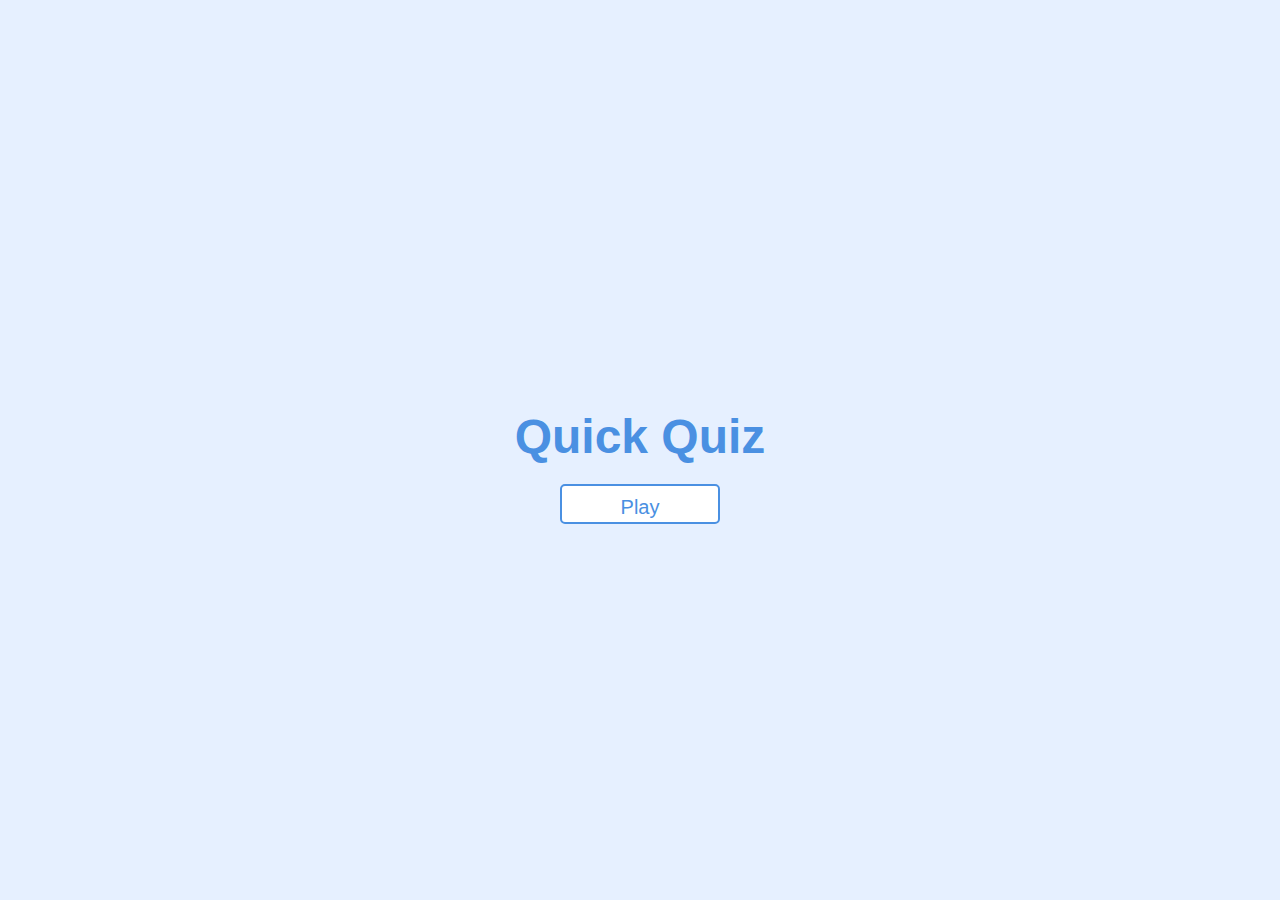
<file: index.html>
<!DOCTYPE html>
<html lang="en">
<head>
    <meta charset="UTF-8">
    <meta name="viewport" content="width=device-width, initial-scale=1.0">
    <title>Quick Quiz</title>
    <link rel="stylesheet" href="styles.css">
</head>
<body>
    <div class="container">
        <h1 style="color: #4a90e2;
        font-size: 48px;
        margin-bottom: 20px;">Quick Quiz</h1>
        <button onclick="startQuiz()">Play</button>
    </div>

    <script>
        function startQuiz() {
            
            window.location.href = 'quiz.html'; // Redirect to quiz page
        }
    </script>
</body>
</html>
</file>
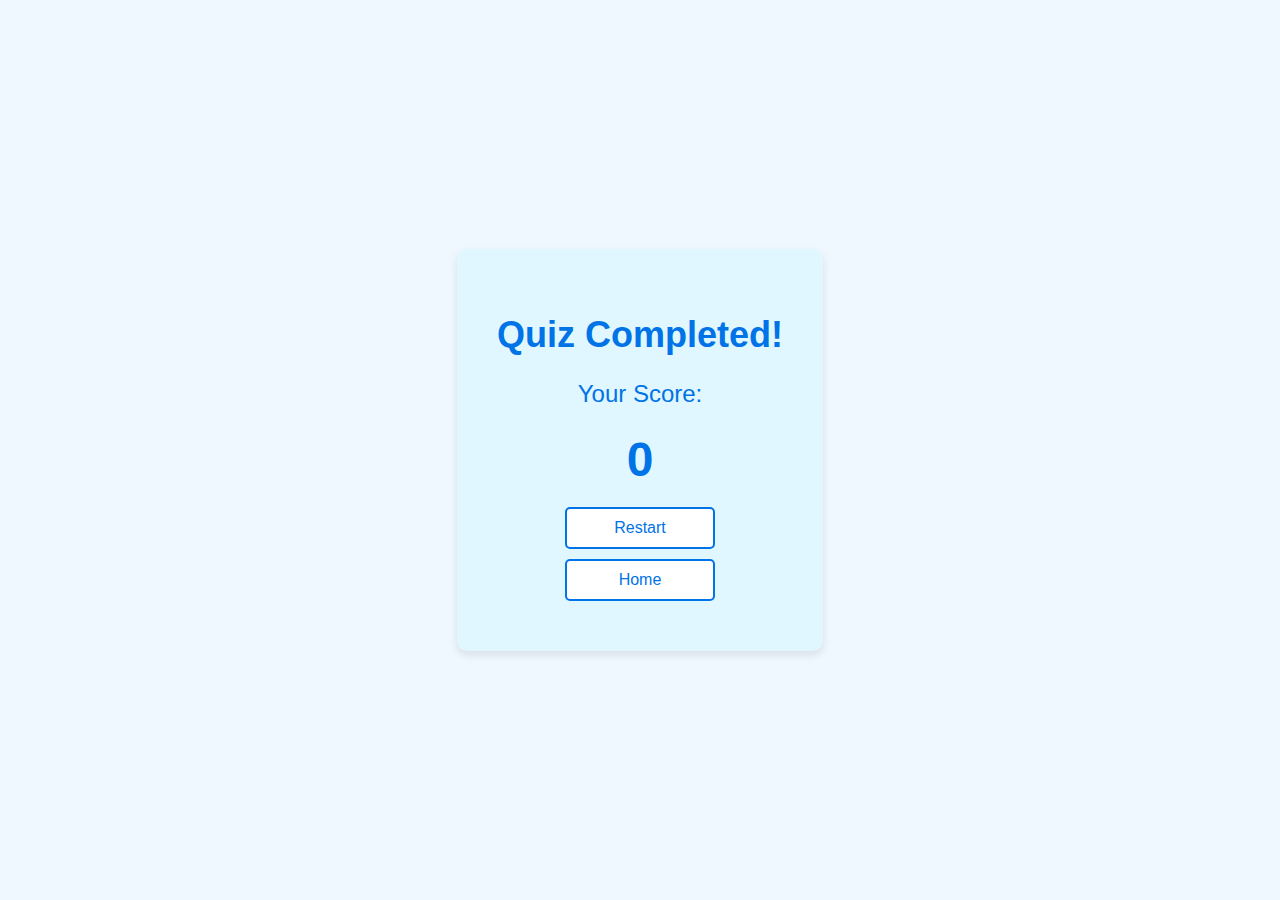
<file: end.html>
<!DOCTYPE html>
<html lang="en">
<head>
    <meta charset="UTF-8">
    <meta name="viewport" content="width=device-width, initial-scale=1.0">
    <title>Quiz End</title>
    <style>
        body {
    display: flex;
    justify-content: center;
    align-items: center;
    height: 100vh;
    margin: 0;
    background-color: #f0f8ff;
    font-family: Arial, sans-serif;
}

.end-container {
    text-align: center;
    background-color: #e0f7ff;
    padding: 40px;
    border-radius: 10px;
    box-shadow: 0 4px 8px rgba(0, 0, 0, 0.1);
}

h1 {
    font-size: 36px;
    color: #0073e6;
}

p {
    font-size: 24px;
    color: #0073e6;
}

h2 {
    font-size: 48px;
    color: #0073e6;
    margin: 10px 0;
}

.end-buttons {
    margin-top: 20px;
}

button {
    display: block;
    width: 150px;
    margin: 10px auto;
    padding: 10px 0;
    font-size: 16px;
    color: #0073e6;
    background-color: white;
    border: 2px solid #0073e6;
    border-radius: 5px;
    cursor: pointer;
    transition: background-color 0.3s, color 0.3s;
}

button:hover {
    background-color: #0073e6;
    color: white;
}

    </style>
</head>
<body>
    <div class="end-container">
        <h1>Quiz Completed!</h1>
        <p>Your Score:</p>
        <h2 id="finalScore">0</h2>
        <div class="end-buttons">
            <button id="restartBtn">Restart</button>
            <button id="homeBtn">Home</button>
        </div>
    </div>
    <script>
        const score = localStorage.getItem('mostRecentScore') || 0;
        document.getElementById('finalScore').textContent = score;
        document.getElementById('restartBtn').addEventListener('click', function() {
            window.location.href = 'quiz.html';
        });
        document.getElementById('homeBtn').addEventListener('click', function() {
            window.location.href = 'index.html';
        });
    </script>
</body>
</html>
</file>
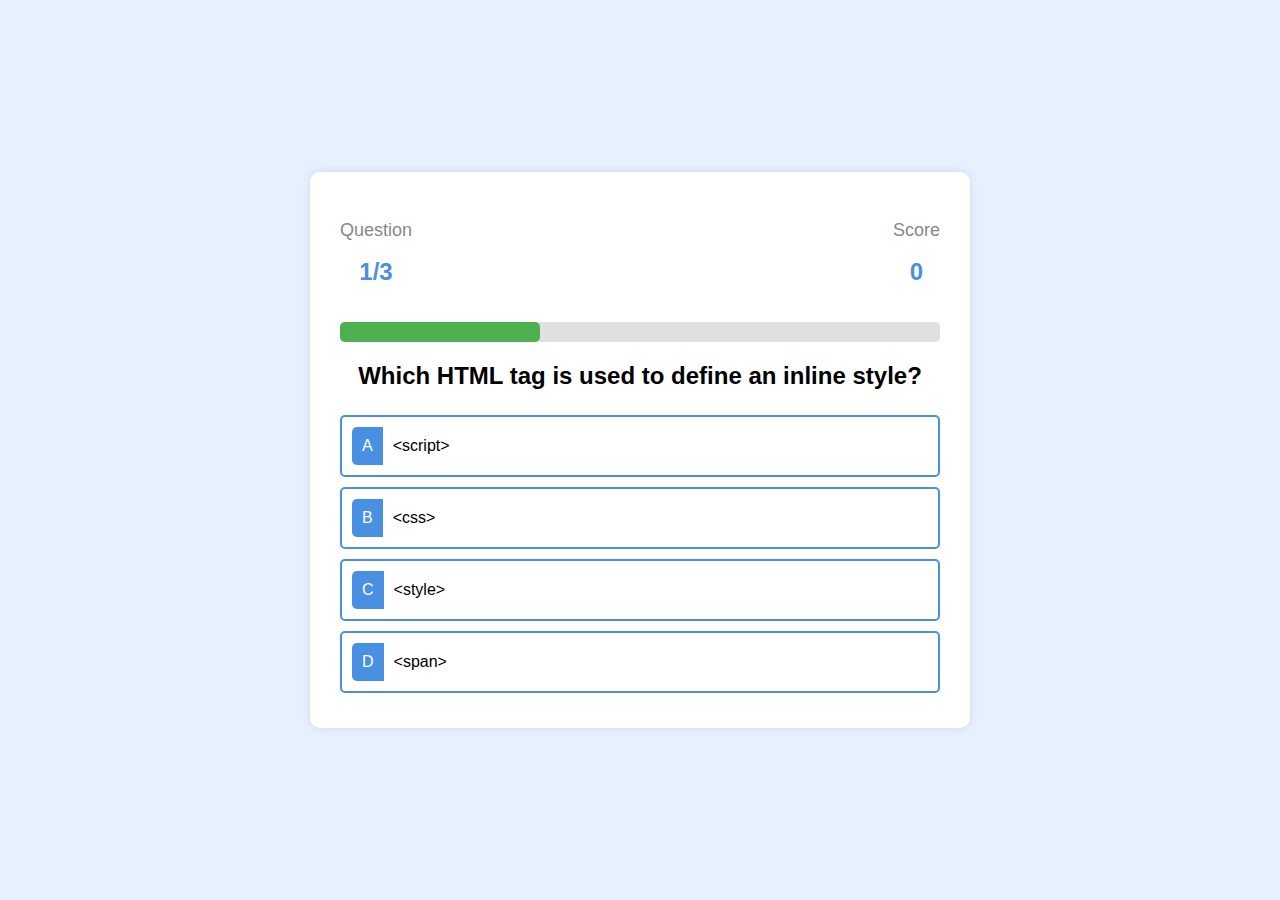
<file: quiz.html>
<!DOCTYPE html>
<html lang="en">
<head>
    <meta charset="UTF-8">
    <meta name="viewport" content="width=device-width, initial-scale=1.0">
    <title>Quiz Game</title>
    <link rel="stylesheet" href="styles.css">
</head>
<body>
    <div class="quiz-container">
        <div class="hud">
            <div class="hud-item">
                <p class="hud-prefix">Question</p>
                <h1 class="hud-main-text" id="questionCounter">1/3</h1>
            </div>
            <div class="hud-item">
                <p class="hud-prefix">Score</p>
                <h1 class="hud-main-text" id="score">0</h1>
            </div>
        </div>
        <div id="progressBarContainer">
            <div id="progressBar"></div>
        </div>
        <h2 id="question">What is the answer to this question?</h2>
        <div class="choices">
            <div class="choice-container">
                <div class="choice-prefix">A</div>
                <div class="choice-text" data-number="1"></div>
            </div>
            <div class="choice-container">
                <div class="choice-prefix">B</div>
                <div class="choice-text" data-number="2"></div>
            </div>
            <div class="choice-container">
                <div class="choice-prefix">C</div>
                <div class="choice-text" data-number="3"></div>
            </div>
            <div class="choice-container">
                <div class="choice-prefix">D</div>
                <div class="choice-text" data-number="4"></div>
            </div>
        </div>
    </div>
    <script src="script.js"></script>
</body>
</html>
</file>
<file: styles.css>
body {
    margin: 0;
    font-family: Arial, sans-serif;
    background-color: #e6f0ff;
    display: flex;
    justify-content: center;
    align-items: center;
    height: 100vh;
}
.container {
    text-align: center;
    
    
}

.quiz-container {
    background-color: white;
    padding: 30px;
    border-radius: 10px;
    box-shadow: 0 0 10px rgba(0, 0, 0, 0.1);
    text-align: center;
    width: 80%;
    max-width: 600px;
}

button {
    font-size: 20px;
    padding: 10px 20px;
    border: 2px solid #4a90e2;
    border-radius: 5px;
    background-color: white;
    color: #4a90e2;
    cursor: pointer;
    height: 40px;
    width: 160px;
}

.hud {
    display: flex;
    justify-content: space-between;
    margin-bottom: 20px;
}

.hud-item {
    text-align: center;
}

.hud-prefix {
    font-size: 18px;
    margin-bottom: 5px;
    color: #888;
}

.hud-main-text {
    font-size: 24px;
    color: #4a90e2;
}

#question {
    color: black;
    font-size: 24px;
    margin-bottom: 20px;
}

.choices {
    display: flex;
    flex-direction: column;
    align-items: stretch;
}

.choice-container {
    display: flex;
    align-items: center;
    border: 2px solid #4a90e2;
    border-radius: 5px;
    margin: 5px 0;
    padding: 10px;
    transition: background-color 0.3s, color 0.3s;
    cursor: pointer;
}

.choice-container:hover {
    background-color: #4a90e2;
    color: white;
}

.choice-prefix {
    background-color: #4a90e2;
    color: white;
    padding: 10px;
    border-radius: 5px 0 0 5px;
    margin-right: 10px;
}

.choice-text {
    flex-grow: 1;
    text-align: left;
}

.choice-container.correct {
    background-color: #4CAF50;
    color: white;
}

.choice-container.incorrect {
    background-color: #F44336;
    color: white;
}
/* Progress Bar Styling */
#progressBarContainer {
    background-color: #e0e0e0;
    border-radius: 5px;
    height: 20px;
    width: 100%;
    margin: 10px 0;
}

#progressBar {
    height: 100%;
    background-color: #4caf50;
    border-radius: 5px;
    width: 0;
}
</file>
